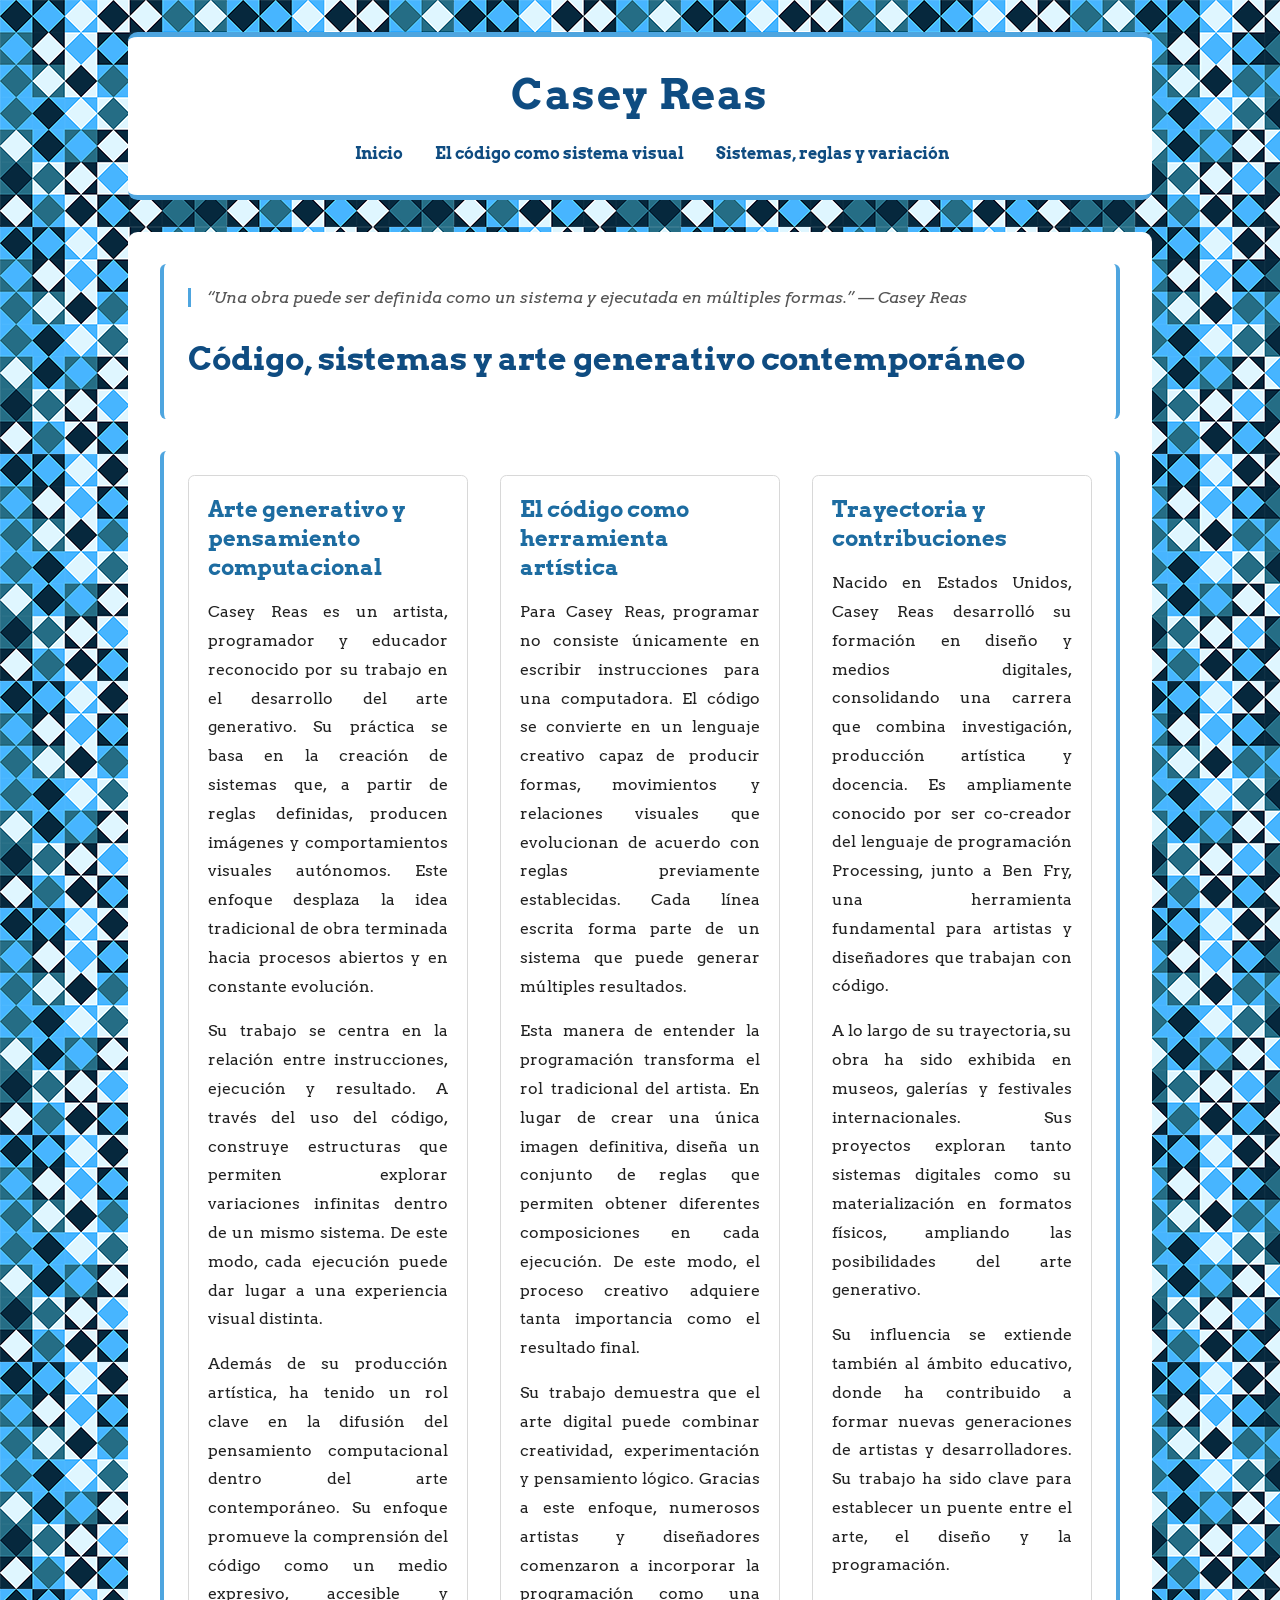
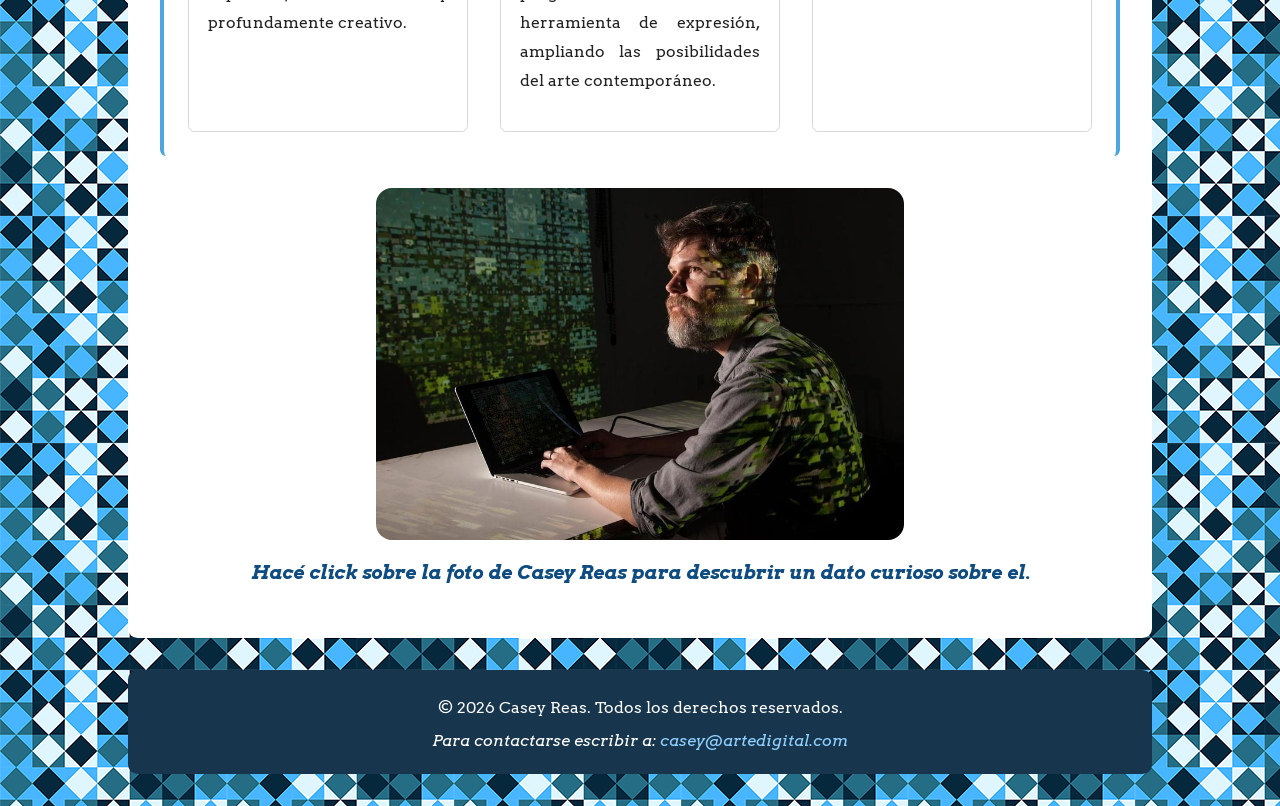
<file: index.html>
<!DOCTYPE html>
<html lang="es">

<head>
    <meta charset="UTF-8">

    <!-- Hoja de estilos -->
    <link rel="stylesheet" href="css/estilos.css">

    <!-- Google Fonts -->
     <link rel="preconnect" href="https://fonts.googleapis.com">
     <link rel="preconnect" href="https://fonts.gstatic.com" crossorigin>
     <link href="https://fonts.googleapis.com/css2?family=Arvo:ital,wght@0,400;0,700;1,400;1,700&display=swap" rel="stylesheet">
   

    <title>Casey Reas | Inicio</title>
</head>

<body>

    <!-- Encabezado del sitio -->
    <header>

        <h1>Casey Reas</h1>

        <!-- Menú de navegación -->
        <nav>
            <ul>
                <li><a href="index.html">Inicio</a></li>
                <li><a href="visual.html">El código como sistema visual</a></li>
                <li><a href="sistema.html">Sistemas, reglas y variación</a></li>
            </ul>
        </nav>

    </header>

    <!-- Contenido main principal -->
    <main>

        <!-- Contenedor principal -->
        <div class="contenedor">

            <!-- Introducción -->
            <section>

                <blockquote>
                    “Una obra puede ser definida como un sistema y ejecutada en múltiples formas.”
                    — Casey Reas
                </blockquote>

                <h2>Código, sistemas y arte generativo contemporáneo</h2>

            </section>

            <!-- Layout de tres columnas -->
            <section class="columnas">

                <!-- Primera columna -->
                <article>

                    <h3>Arte generativo y pensamiento computacional</h3>

                    <p>
                        Casey Reas es un artista, programador y educador reconocido por su trabajo en el desarrollo del
                        arte generativo. Su práctica se basa en la creación de sistemas que, a partir de reglas
                        definidas, producen imágenes y comportamientos visuales autónomos. Este enfoque desplaza la idea
                        tradicional de obra terminada hacia procesos abiertos y en constante evolución.
                    </p>

                    <p>
                        Su trabajo se centra en la relación entre instrucciones, ejecución y resultado. A través del
                        uso del código, construye estructuras que permiten explorar variaciones infinitas dentro de un
                        mismo sistema. De este modo, cada ejecución puede dar lugar a una experiencia visual distinta.
                    </p>

                    <p>
                        Además de su producción artística, ha tenido un rol clave en la difusión del pensamiento
                        computacional dentro del arte contemporáneo. Su enfoque promueve la comprensión del código como
                        un medio expresivo, accesible y profundamente creativo.
                    </p>

                </article>

                <!-- Segunda columna -->
                <article>

                     <h3>El código como herramienta artística</h3>
                     <p>
                        Para Casey Reas, programar no consiste únicamente en escribir instrucciones para una computadora. El código se
                        convierte en un lenguaje creativo capaz de producir formas, movimientos y relaciones visuales que evolucionan
                        de acuerdo con reglas previamente establecidas. Cada línea escrita forma parte de un sistema que puede generar
                        múltiples resultados.
                    </p>

                     <p>
                        Esta manera de entender la programación transforma el rol tradicional del artista. En lugar de crear una única
                        imagen definitiva, diseña un conjunto de reglas que permiten obtener diferentes composiciones en cada ejecución.
                        De este modo, el proceso creativo adquiere tanta importancia como el resultado final.
                    </p>

                    <p>
                        Su trabajo demuestra que el arte digital puede combinar creatividad, experimentación y pensamiento lógico.
                        Gracias a este enfoque, numerosos artistas y diseñadores comenzaron a incorporar la programación como una
                        herramienta de expresión, ampliando las posibilidades del arte contemporáneo.
                    </p>


                    
                </article>

                <!-- Tercera columna -->
                <article>

                    <h3>Trayectoria y contribuciones</h3>

                    <p>
                        Nacido en Estados Unidos, Casey Reas desarrolló su formación en diseño y medios digitales,
                        consolidando una carrera que combina investigación, producción artística y docencia. Es
                        ampliamente conocido por ser co-creador del lenguaje de programación Processing, junto a Ben
                        Fry, una herramienta fundamental para artistas y diseñadores que trabajan con código.
                    </p>

                    <p>
                        A lo largo de su trayectoria, su obra ha sido exhibida en museos, galerías y festivales
                        internacionales. Sus proyectos exploran tanto sistemas digitales como su materialización en
                        formatos físicos, ampliando las posibilidades del arte generativo.
                    </p>

                    <p>
                        Su influencia se extiende también al ámbito educativo, donde ha contribuido a formar nuevas
                        generaciones de artistas y desarrolladores. Su trabajo ha sido clave para establecer un puente
                        entre el arte, el diseño y la programación.
                    </p>

                </article>

            </section>


            <!-- Fotografía de Casey Reas con dato curioso -->
            <img id="fotoReas" src="img/reas.jpg" alt="Fotografía de Casey Reas">
            <p id="datoCurioso"><strong>Hacé click sobre la foto de Casey Reas para descubrir un dato curioso sobre el.</strong></p>
            
            
        </div>

    </main>

    <!-- Pie de página -->
    <footer>

        <p>© 2026 Casey Reas. Todos los derechos reservados.</p>

        <address>
            Para contactarse escribir a:
            <a href="mailto:casey@artedigital.com">casey@artedigital.com</a>
        </address>

    </footer>

    <!-- Script externo -->
    <script src="js/curioso.js"></script>

</body>

</html>
</file>
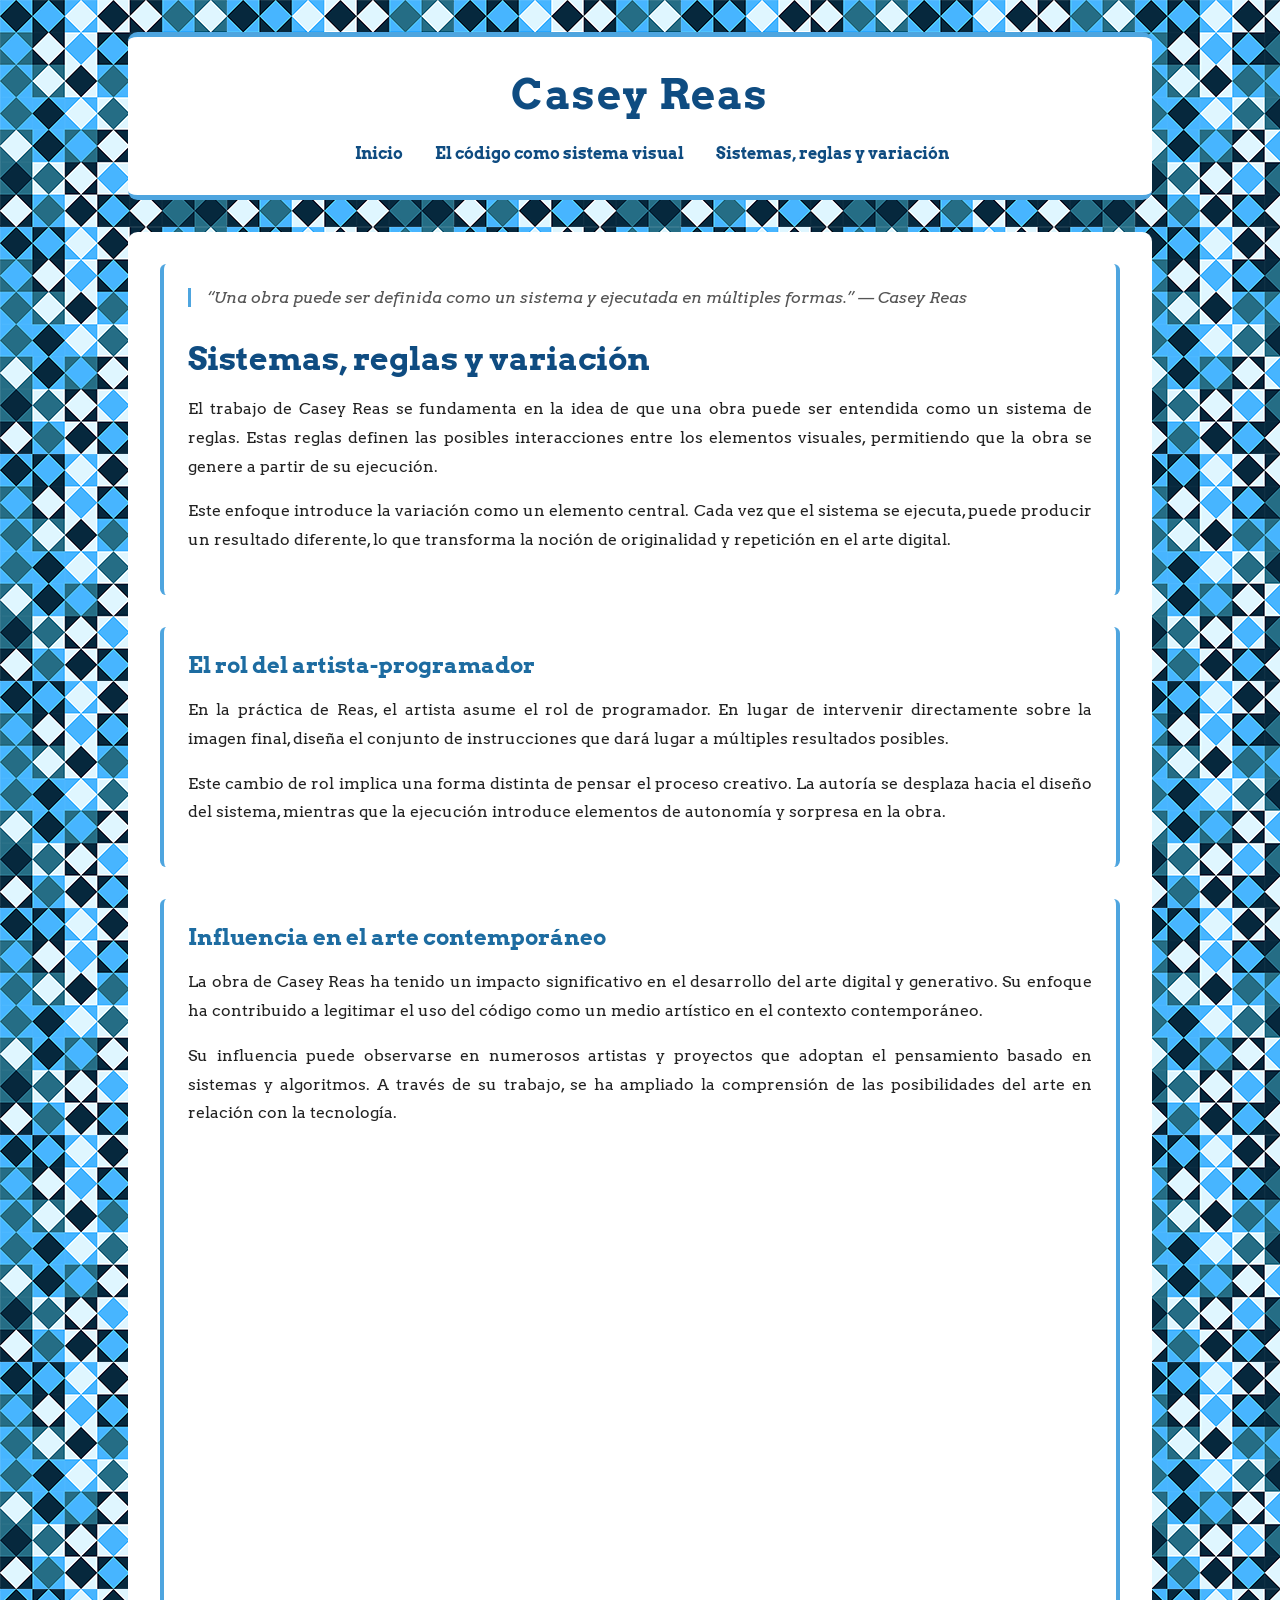
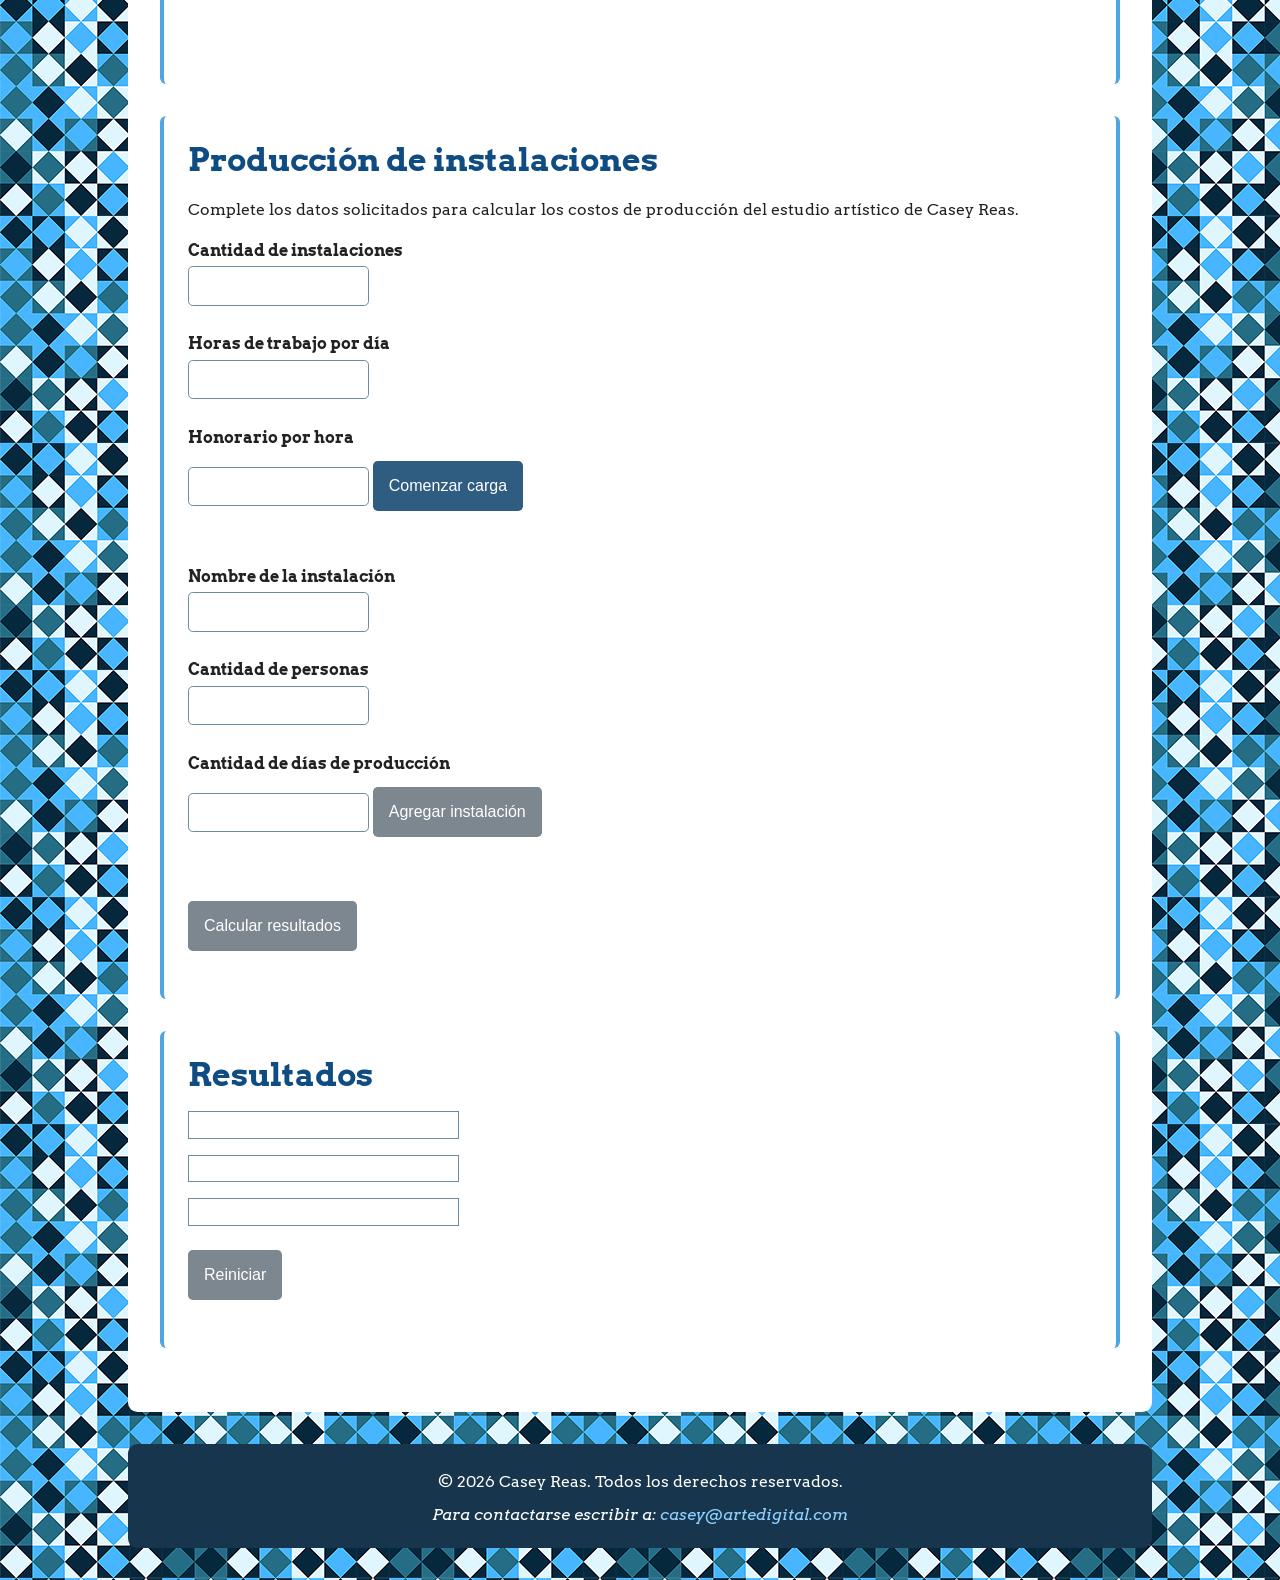
<file: sistema.html>
<!DOCTYPE html>
<html lang="es">

<head>
    <meta charset="UTF-8">

    <!-- Hoja de estilos -->
    <link rel="stylesheet" href="css/estilos.css">
     
     <!-- Google Fonts -->
     <link rel="preconnect" href="https://fonts.googleapis.com">
     <link rel="preconnect" href="https://fonts.gstatic.com" crossorigin>
     <link href="https://fonts.googleapis.com/css2?family=Arvo:ital,wght@0,400;0,700;1,400;1,700&display=swap" rel="stylesheet">

    <title>Casey Reas | Sistemas, reglas y variación</title>

</head>

<body>

    <!-- Encabezado del sitio -->
    <header>

        <h1>Casey Reas</h1>

        <!-- Menú de navegación -->
        <nav>
            <ul>
                <li><a href="index.html">Inicio</a></li>
                <li><a href="visual.html">El código como sistema visual</a></li>
                <li><a href="sistema.html">Sistemas, reglas y variación</a></li>
            </ul>
        </nav>

    </header>

    <!-- Contenido principal -->
    <main>

        <!-- Contenedor principal -->
        <div class="contenedor">

            <!-- Introducción -->
            <section>

                <blockquote>
                    “Una obra puede ser definida como un sistema y ejecutada en múltiples formas.”
                    — Casey Reas
                </blockquote>

                <h2>Sistemas, reglas y variación</h2>

                <p>
                    El trabajo de Casey Reas se fundamenta en la idea de que una obra puede ser entendida como un
                    sistema de reglas. Estas reglas definen las posibles interacciones entre los elementos visuales,
                    permitiendo que la obra se genere a partir de su ejecución.
                </p>

                <p>
                    Este enfoque introduce la variación como un elemento central. Cada vez que el sistema se ejecuta,
                    puede producir un resultado diferente, lo que transforma la noción de originalidad y repetición en
                    el arte digital.
                </p>

            </section>

            <!-- El rol del artista -->
            <section>

                <h3>El rol del artista-programador</h3>

                <p>
                    En la práctica de Reas, el artista asume el rol de programador. En lugar de intervenir directamente
                    sobre la imagen final, diseña el conjunto de instrucciones que dará lugar a múltiples resultados
                    posibles.
                </p>

                <p>
                    Este cambio de rol implica una forma distinta de pensar el proceso creativo. La autoría se desplaza
                    hacia el diseño del sistema, mientras que la ejecución introduce elementos de autonomía y sorpresa
                    en la obra.
                </p>

            </section>

            <!-- Influencia -->
            <section>

                <h3>Influencia en el arte contemporáneo</h3>

                <p>
                    La obra de Casey Reas ha tenido un impacto significativo en el desarrollo del arte digital y
                    generativo. Su enfoque ha contribuido a legitimar el uso del código como un medio artístico en el
                    contexto contemporáneo.
                </p>

                <p>
                    Su influencia puede observarse en numerosos artistas y proyectos que adoptan el pensamiento basado
                    en sistemas y algoritmos. A través de su trabajo, se ha ampliado la comprensión de las
                    posibilidades del arte en relación con la tecnología.
                </p>


            <!-- Video sobre Casey Reas-->
            
                <iframe
                    width="560"
                    height="315"
                    src="https://www.youtube.com/embed/_8DMEHxOLQE?si=dzJq0_Yg96I2Rupi"
                    title="Video sobre Casey Reas"
                    allowfullscreen>
                </iframe>

            </section>


            <!-- Resolución del ejercicio -->
            <!-- ====================================================== -->
            <!-- Ejercicio -->
            <!-- ====================================================== -->
        <section>

                <h2>Producción de instalaciones</h2>

                    <p>
                        Complete los datos solicitados para calcular los costos de producción
                        del estudio artístico de Casey Reas.
                    </p>

                            <!-- ========================== -->
            <!-- Formulario de datos generales -->
            <!-- ========================== -->
            <form id="formGeneral">

                <label for="cantidadInstalaciones">
                    Cantidad de instalaciones
                </label>

                <input
                    type="number"
                    id="cantidadInstalaciones"
                    min="1">

                <label for="horasDia">
                    Horas de trabajo por día
                </label>

                <input
                    type="number"
                    id="horasDia"
                    min="1">

                <label for="valorHora">
                    Honorario por hora
                </label>

                <input
                    type="number"
                    id="valorHora"
                    min="1">

                <button
                    type="button"
                    id="btnComenzar">

                    Comenzar carga

                </button>

            </form>

                    <!-- ========================== -->
                    <!-- Formulario de instalaciones -->
                    <!-- ========================== -->
                    <form id="formInstalacion">

                        <label for="nombreInstalacion">
                            Nombre de la instalación
                        </label>

                        <input
                            type="text"
                            id="nombreInstalacion">

                        <label for="cantidadPersonas">
                            Cantidad de personas
                        </label>

                        <input
                            type="number"
                            id="cantidadPersonas"
                            min="1">

                        <label for="cantidadDias">
                            Cantidad de días de producción
                        </label>

                        <input
                            type="number"
                            id="cantidadDias"
                            min="1">

                        <button
                            type="button"
                            id="btnAgregar"
                            disabled>

                            Agregar instalación

                        </button>
                    </form>

                    <!-- ========================== -->
                    <!-- Botón para calcular -->
                    <!-- ========================== -->
                    <button
                        type="button"
                        id="btnCalcular"
                        disabled>

                        Calcular resultados

                    </button>

        </section>

                <!-- ====================================================== -->
                <!-- Resultados -->
                <!-- ====================================================== -->
        <section>

                    <h2>Resultados</h2>

                    <p id="resultado1"></p>

                    <p id="resultado2"></p>

                    <p id="resultado3"></p>

                    <button
                        type="button"
                        id="btnReiniciar"
                        disabled>

                        Reiniciar

                    </button>

        </section>

    </div>

    </main>

    <!-- Pie de página -->
    <footer>

        <p>© 2026 Casey Reas. Todos los derechos reservados.</p>

        <address>
            Para contactarse escribir a:
            <a href="mailto:casey@artedigital.com">
                casey@artedigital.com
            </a>
        </address>

    </footer>

   <script src="js/ejercicio.js"></script>

</body>

</html>
</file>
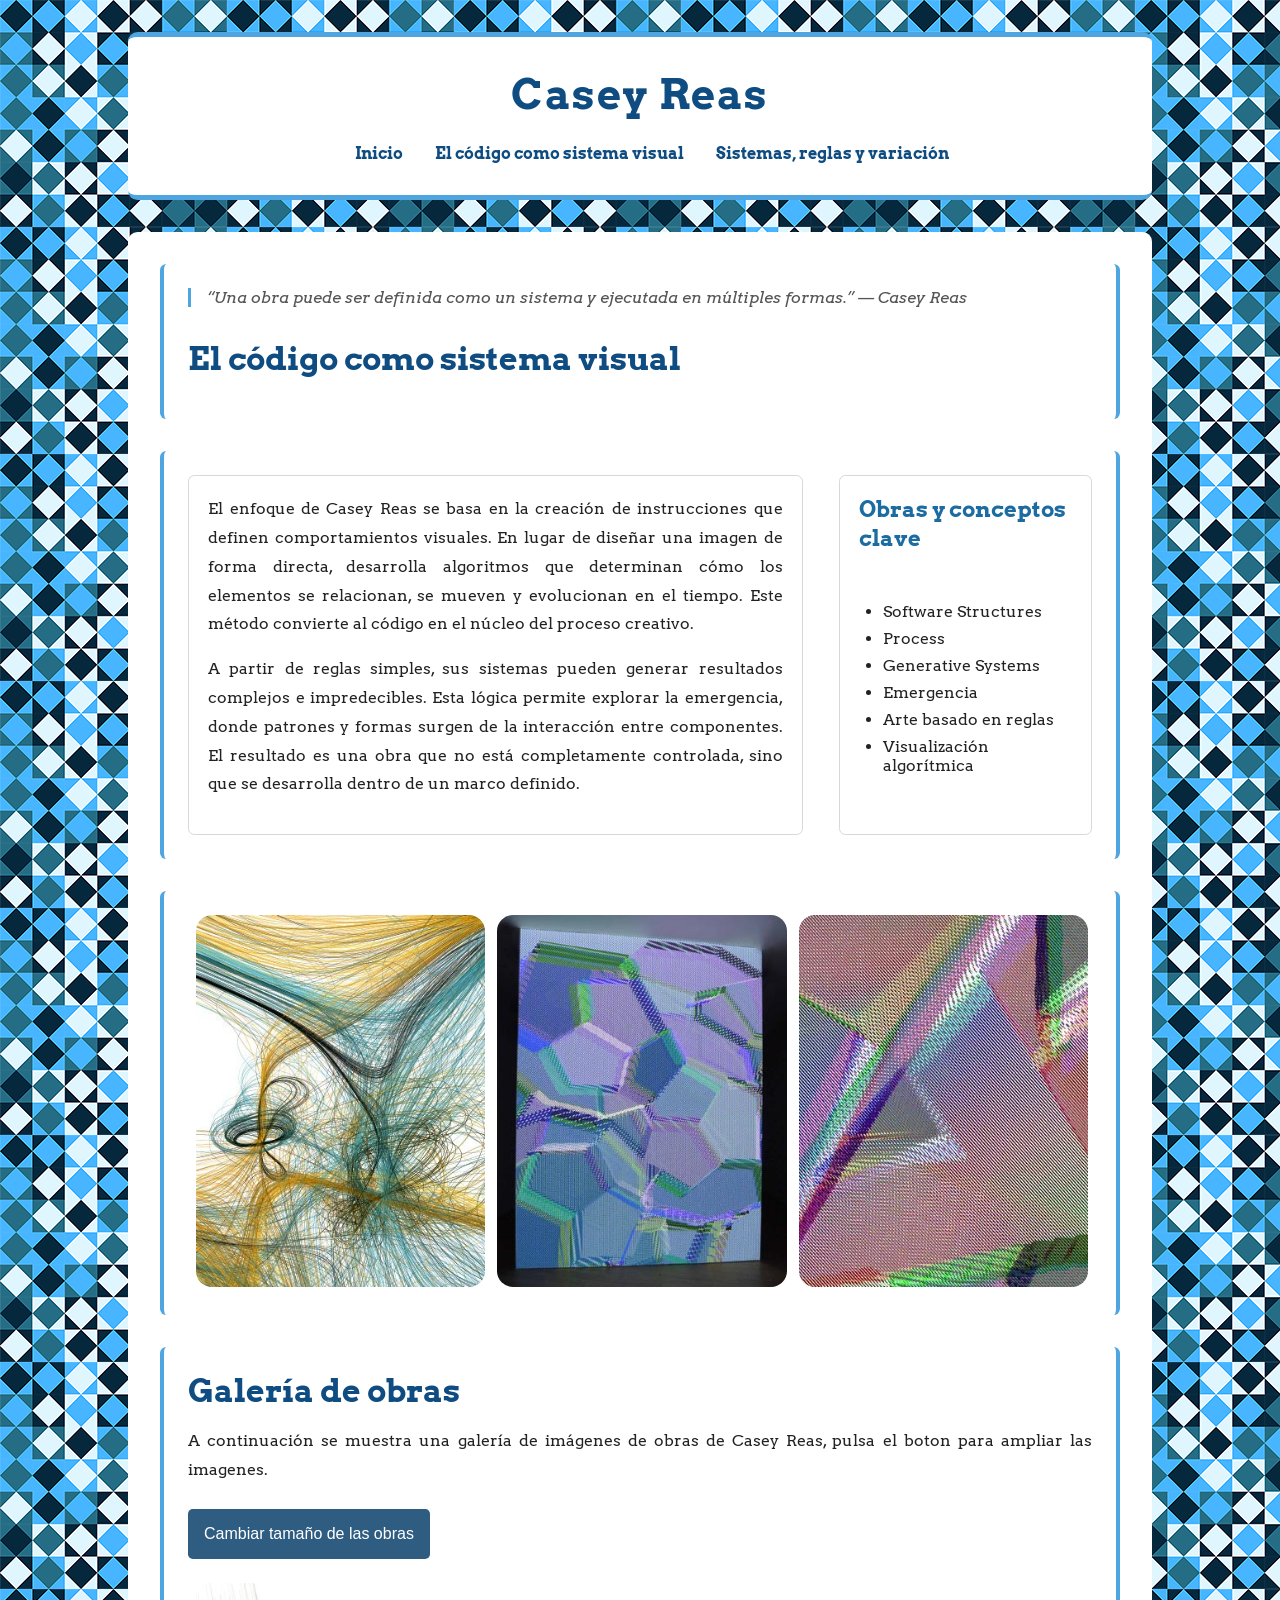
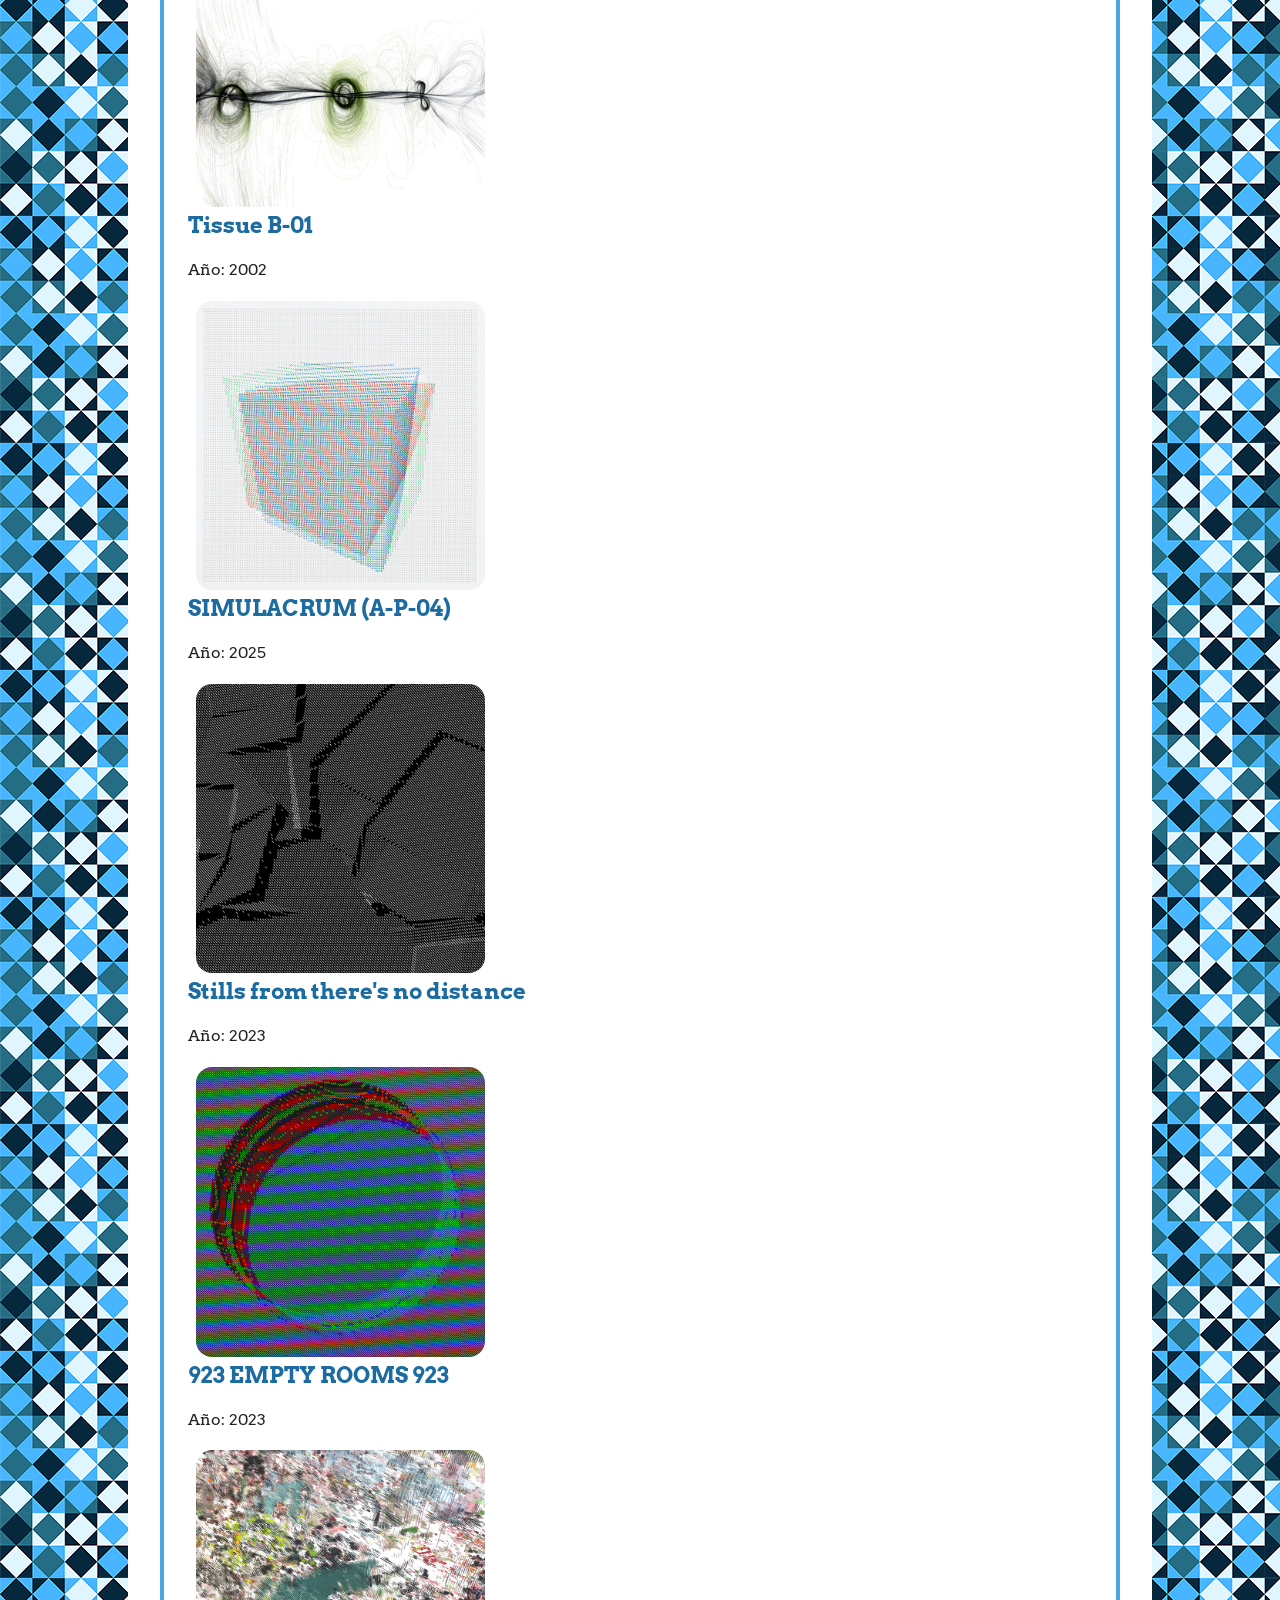
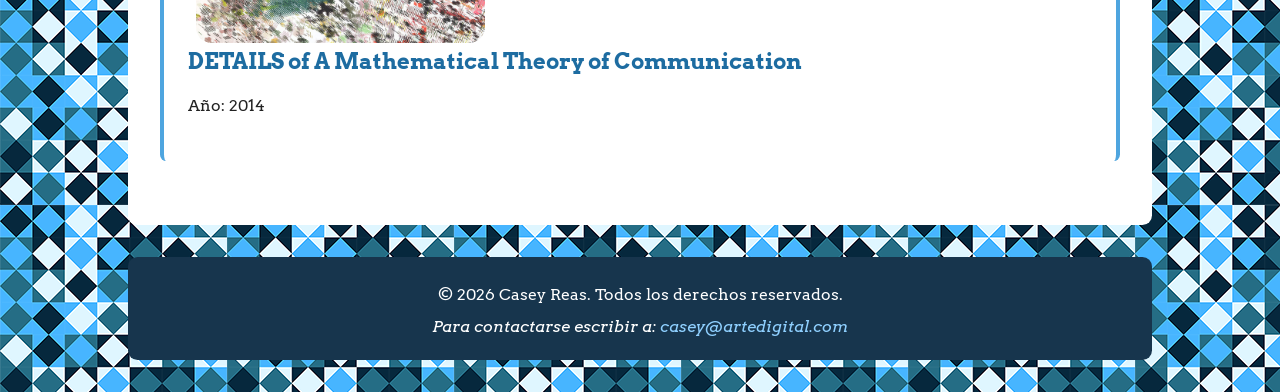
<file: visual.html>
<!DOCTYPE html>
<html lang="es">

<head>
    <meta charset="UTF-8">

    <!-- Hoja de estilos -->
    <link rel="stylesheet" href="css/estilos.css">
     
    <!-- Google Fonts -->
     <link rel="preconnect" href="https://fonts.googleapis.com">
     <link rel="preconnect" href="https://fonts.gstatic.com" crossorigin>
     <link href="https://fonts.googleapis.com/css2?family=Arvo:ital,wght@0,400;0,700;1,400;1,700&display=swap" rel="stylesheet">

    <title>Casey Reas | El código como sistema visual</title>
</head>

<body>

    <!-- Encabezado del sitio -->
    <header>

        <h1>Casey Reas</h1>

        <!-- Menú de navegación -->
        <nav>
            <ul>
                <li><a href="index.html">Inicio</a></li>
                <li><a href="visual.html">El código como sistema visual</a></li>
                <li><a href="sistema.html">Sistemas, reglas y variación</a></li>
            </ul>
        </nav>

    </header>

    <!-- Contenido main principal -->
    <main>

        <!-- Contenedor principal -->
        <div class="contenedor">

            <!-- Introducción -->
            <section>

                <blockquote>
                    “Una obra puede ser definida como un sistema y ejecutada en múltiples formas.”
                    — Casey Reas
                </blockquote>

                <h2>El código como sistema visual</h2>

            </section>

            <!-- Layout de dos columnas -->
            <section class="columnas-2">

                <!-- Columna principal -->
                <article>

                    <p>
                        El enfoque de Casey Reas se basa en la creación de instrucciones que definen comportamientos
                        visuales. En lugar de diseñar una imagen de forma directa, desarrolla algoritmos que determinan
                        cómo los elementos se relacionan, se mueven y evolucionan en el tiempo. Este método convierte al
                        código en el núcleo del proceso creativo.
                    </p>

                    <p>
                        A partir de reglas simples, sus sistemas pueden generar resultados complejos e impredecibles.
                        Esta lógica permite explorar la emergencia, donde patrones y formas surgen de la interacción
                        entre componentes. El resultado es una obra que no está completamente controlada, sino que se
                        desarrolla dentro de un marco definido.
                    </p>

                </article>

                <!-- Columna secundaria -->
                <article>



                    <h3>Obras y conceptos clave</h3>

                    <ul>
                        <li>Software Structures</li>
                        <li>Process</li>
                        <li>Generative Systems</li>
                        <li>Emergencia</li>
                        <li>Arte basado en reglas</li>
                        <li>Visualización algorítmica</li>
                    </ul>

                </article>

            </section>


            <section id="galeria_obras">
            <img src="img/reas-2.jpg" alt="Obra de Casey Reas">
            <img src="img/reas-3.jpg" alt="Obra de Casey Reas">
            <img src="img/reas-1.jpg" alt="Obra de Casey Reas">
            </section>

            <!-- Galería de obras -->
            <section>

                <h2>Galería de obras</h2>

                <p>
                    A continuación se muestra una galería de imágenes de obras de Casey Reas, pulsa el boton para ampliar las imagenes.
                </p>

                <button id="cambiarTamanio">Cambiar tamaño de las obras</button>

                <div id="galeria">               
                </div>

            </section>

        </div>

    </main>

    <!-- Pie de página -->
    <footer>

        <p>© 2026 Casey Reas. Todos los derechos reservados.</p>

        <address>
            Para contactarse escribir a:
            <a href="mailto:casey@artedigital.com">casey@artedigital.com</a>
        </address>

    </footer>

    <!-- Script externo -->
    <script src="js/galeria.js"></script>
</body>

</html>
</file>
<file: css/estilos.css>
/* ===================== */
/* Global */
/* ===================== */

*{
    margin: 0;
    padding: 0;
    box-sizing: border-box;
}

/* ===================== */
/* Documento */
/* ===================== */

body{

    background-image: url("../img/fondo.png");
    font-family: 'Arvo', sans-serif;
    color: #222;

}

/* ===================== */
/* Contenido principal */
/* ===================== */

main{

    display: flex;
    justify-content: center;

}

.contenedor{

    width: 80%;
    max-width: 65rem;
    margin: 2rem;
    padding: 2rem;
    background: rgb(255, 255, 255);
    border-radius: 0.6rem;

}

/* ===================== */
/* Encabezado */
/* ===================== */

header{

    width: 80%;
    max-width: 65rem;
    margin: 2rem auto 0 auto;
    padding: 2rem;
    background: rgb(255,255,255);
    border-radius: 0.6rem;
    border-top: 0.35rem solid #4ea5df;
    border-bottom: 0.35rem solid #4ea5df;

}

header h1{

    text-align: center;
    font-size: 2.6rem;
    color: #0f4c81;
    margin-bottom: 1.5rem;
    letter-spacing: 0.1rem;

}

/* ===================== */
/* Navegación */
/* ===================== */

nav ul{

    display: flex;
    justify-content: center;
    list-style: none;

}

nav li{

    margin: 0 1rem;

}

nav a{

    text-decoration: none;
    color: #0f4c81;
    font-weight: bold;
    padding-bottom: .3rem;
    transition: .3s;

}

nav a:hover{

    color: #3ea5f3;
    border-bottom: .15rem solid #3ea5f3;

}

/* ===================== */
/* Secciones */
/* ===================== */

section{

    background: white;

    border-left: .25rem solid #4ea5df;
    border-right: .25rem solid #4ea5df;
    border-radius: 0.4rem;
    padding: 1.5rem;
    margin-bottom: 2rem;

}

/* ===================== */
/* Títulos */
/* ===================== */

h2{

    color: #0f4c81;
    margin-bottom: 1rem;
    font-size: 2rem;

}

h3{

    color: #1d6ca1;
    margin-bottom: 1rem;
    font-size: 1.4rem;

}

/* ===================== */
/* Cita */
/* ===================== */

blockquote{

    border-left: .2rem solid #4ea5df;
    padding-left: 1rem;
    margin-bottom: 2rem;
    font-style: italic;
    color: #555;

}

/* ===================== */
/* Texto */
/* ===================== */

p{

    line-height: 1.8;
    margin-bottom: 1rem;
    text-align: justify;

}

/* ===================== */
/* Layout de tres columnas */
/* ===================== */

.columnas{

    display: flex;
    justify-content: space-between;

}

.columnas article{

    width: 31%;
    padding: 1.2rem;
    border: .06rem solid #d8d8d8;
    border-radius: .4rem;

}

/* ===================== */
/* Layout de dos columnas */
/* ===================== */

.columnas-2{

    display: flex;
    justify-content: space-between;

}

.columnas-2 article{

    padding: 1.2rem;
    border: .06rem solid #d8d8d8;
    border-radius: .4rem;

}

.columnas-2 article:first-child{

    width: 68%;

}

.columnas-2 article:last-child{

    width: 28%;
    display: flex;
    flex-wrap: wrap;
    justify-content: space-between;

}

/* ===================== */
/* Imágenes */
/* ===================== */

img{

    width: 32%;
    margin-left: 0.5rem;
    border-radius: 1rem;

}

/* fotoReas */

#fotoReas{

    width: 55%;
    margin: 1rem auto;
    cursor: pointer;
    transition: 0.3s;
    display: flex;
    
   
}

#fotoReas:hover{

    transform: scale(1.05);  /* //// Aumenta ligeramente el tamaño de la foto al pasar el cursor */

}



/* ===================== */
/* Listas */
/* ===================== */

ul{

    margin-left: 1.5rem;

}

li{

    margin-bottom: 0.5rem;

}

/* ===================== */
/* Botón */
/* ===================== */

button{

    padding: .8rem 1.5rem;
    background: #0f4c81;
    color: white;
    border: none;
    border-radius: .4rem;
    cursor: pointer;
    transition: .3s;
    margin-bottom: 1.5rem;

}

button:hover{

    background: #3182bd;

}

/* ===================== */
/* Video */
/* ===================== */

iframe{

    width: 100%;
    height: 32rem;
    border: none;
    border-radius: .4rem;

}

/* ===================== */
/* Dato curioso */
/* ===================== */

#datoCurioso{

    margin-top: 1rem;
    text-align: center;
    font-style: italic;
    font-size: 1.2rem;
    color: #0f4c81;

}


/* -------------------- */
/* FORMULARIOS */
/* -------------------- */

form{

    margin-bottom: 2rem;

}

label{

    display: block;
    font-weight: bold;
    margin-bottom: 0.4rem;
    margin-top: 1rem;

}

input{

    width: 20%;
    padding: 0.6rem;
    margin-bottom: 0.8rem;
    border: 0.1rem solid #6a8ca5;
    border-radius: 0.3rem;
    font-size: 1rem;
    box-sizing: border-box;

}

button{

    padding: 1rem;
    margin-top: 0.5rem;
    border: none;
    border-radius: 0.3rem;
    background-color: #2f5d82;
    color: white;
    font-size: 1rem;
    cursor: pointer;

}

button:hover{

    background-color: #45779f;

}

button:disabled{

    background-color: #7d8790;
    cursor: default;

}

/* -------------------- */
/* RESULTADOS */
/* -------------------- */

#resultado1,
#resultado2,
#resultado3{
    
    width: 30%;
    margin-top: 1rem;
    padding: 0.8rem;
    border: 0.1rem solid #6a8ca5;
    background-color: rgb(255,255,255);

}

/* ===================== */
/* Pie de página */
/* ===================== */

footer{

    width: 80%;
    max-width: 65rem;
    margin: 0 auto 2rem auto;
    padding: 1.5rem;
    background: #17354d;
    color: white;
    text-align: center;
    border-radius: .6rem;

}

footer p{

    margin-bottom: .5rem;
    text-align: center;

}

footer a{

    color: #8fd0ff;
    text-decoration: none;

}

footer a:hover{

    text-decoration: underline;

}
</file>
